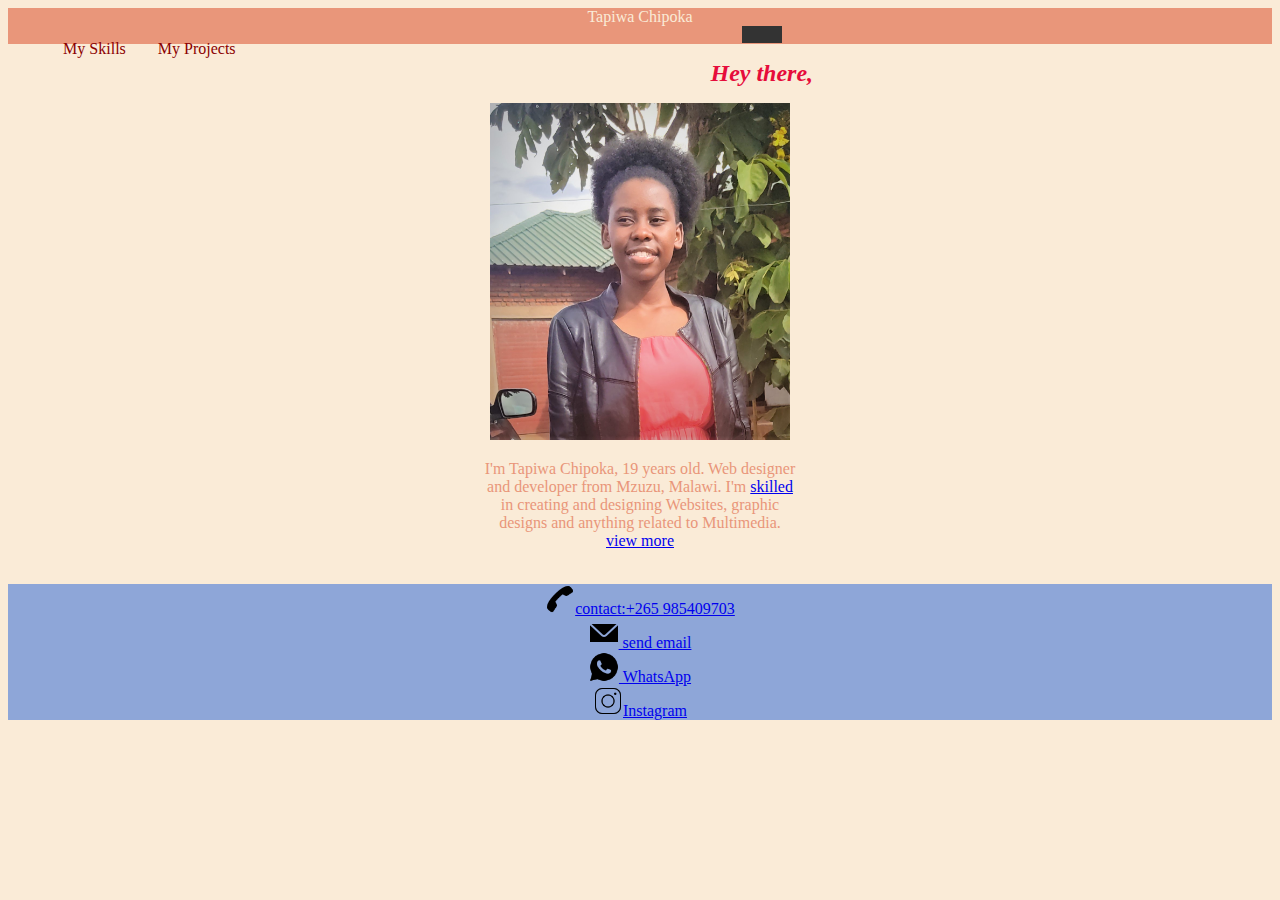
<file: index.html>
<!DOCTYPE html>
<html>
<head>
    <title>My Portfolio</title>
    <link rel="stylesheet" href="mycss.css">
</head>
<body>
    
    <header>Tapiwa Chipoka
 <nav>
      <ul>
        <li><a class="active" href="index.html"></a>Home</li>
        <li><a href="About.html">My Skills</a></li>
        <li><a href="projects.html">My Projects</a></li>
        </ul>
 </nav>
    </header>
    <h1> Hey there,</h1>

         <img src="Vinjeru3.jpg" width="300" length="500"/><br/>

    <P>  I'm Tapiwa Chipoka, 19 years old. Web designer</br> and developer from 
        Mzuzu, Malawi. I'm <a href="About.html"> skilled</a><br/> in creating and designing 
        Websites, graphic <br/>designs and anything related to Multimedia.<br/><a href="projects.html" >view more</P><br/>
       
        <footer>
       <a href= "tel:0985499703"><img src="icons8-call-50.png" width="30" alt="call">contact:+265 985409703</a><br/> 
        <a href="mailto: tapiwachipoka@gmail.com"><img src="icons8-email-30.png" /> send email</a> <br/>
        <a href="https://wa.me/0880944798"><img src="icons8-whatsapp-50.png" width="30" /> WhatsApp</a><br/>
        <a href="http://www.instagram.com/piwa_vinjeru"><img src="icons8-instagram-50.png" width="30">Instagram</a> 
    
    </footer> 
</body>
</html>
</file>
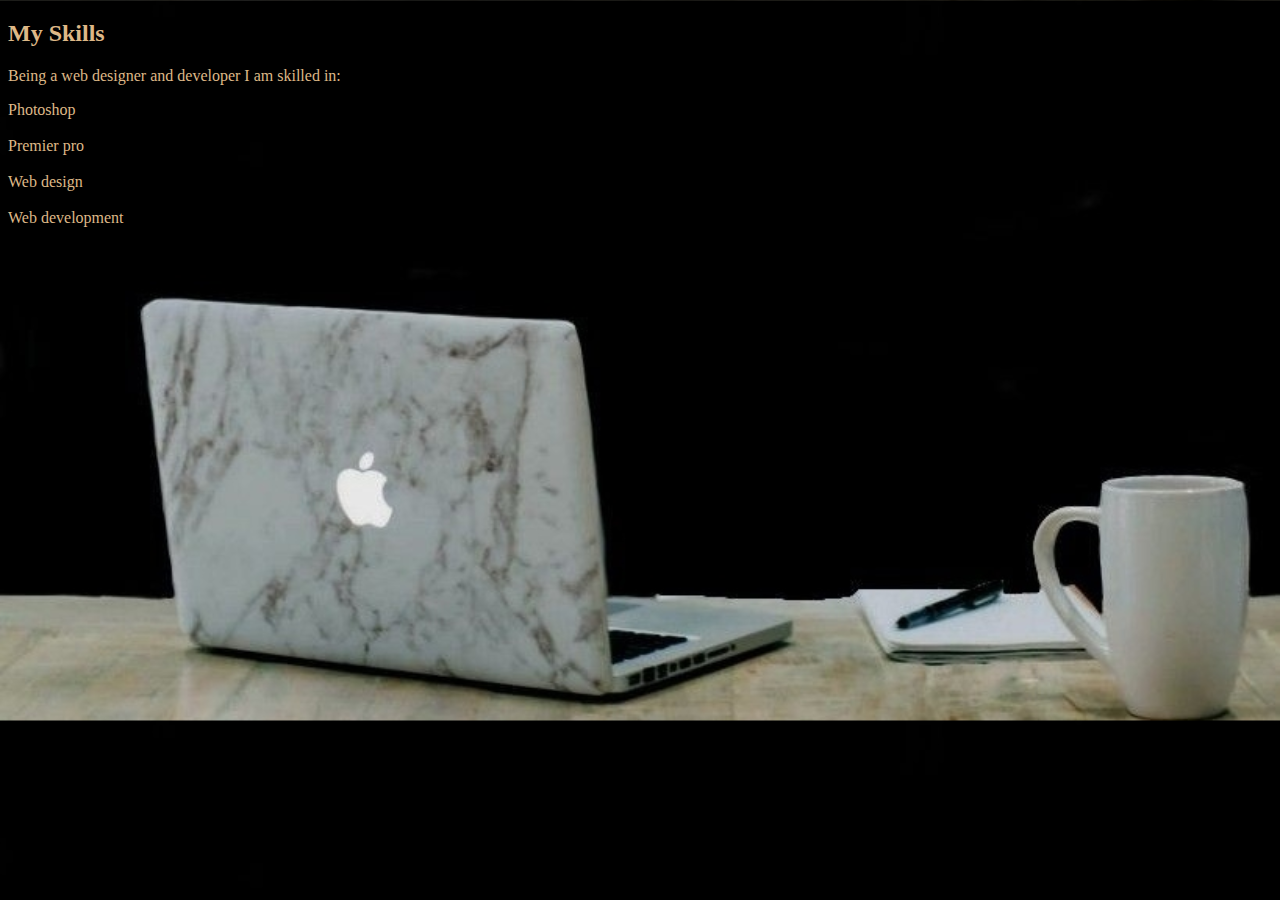
<file: About.html>
<!DOCTYPE html>
<html>
<head>
    <title>About</title>
    <style>
        body{
            background-image: url('bg8.jpg');
            background-size:cover;
            color: burlywood;
        }
        
    </style>
</head>
<body>
    <h2>My Skills</h2>
    <p>Being a web designer and developer I am skilled in:<br/>
   <li>Photoshop</li><br/>
     <li>Premier pro</li><br/>
     <li>Web design</li><br/>
     <li>Web development</li><br/></p>
</body>
</html>
</file>
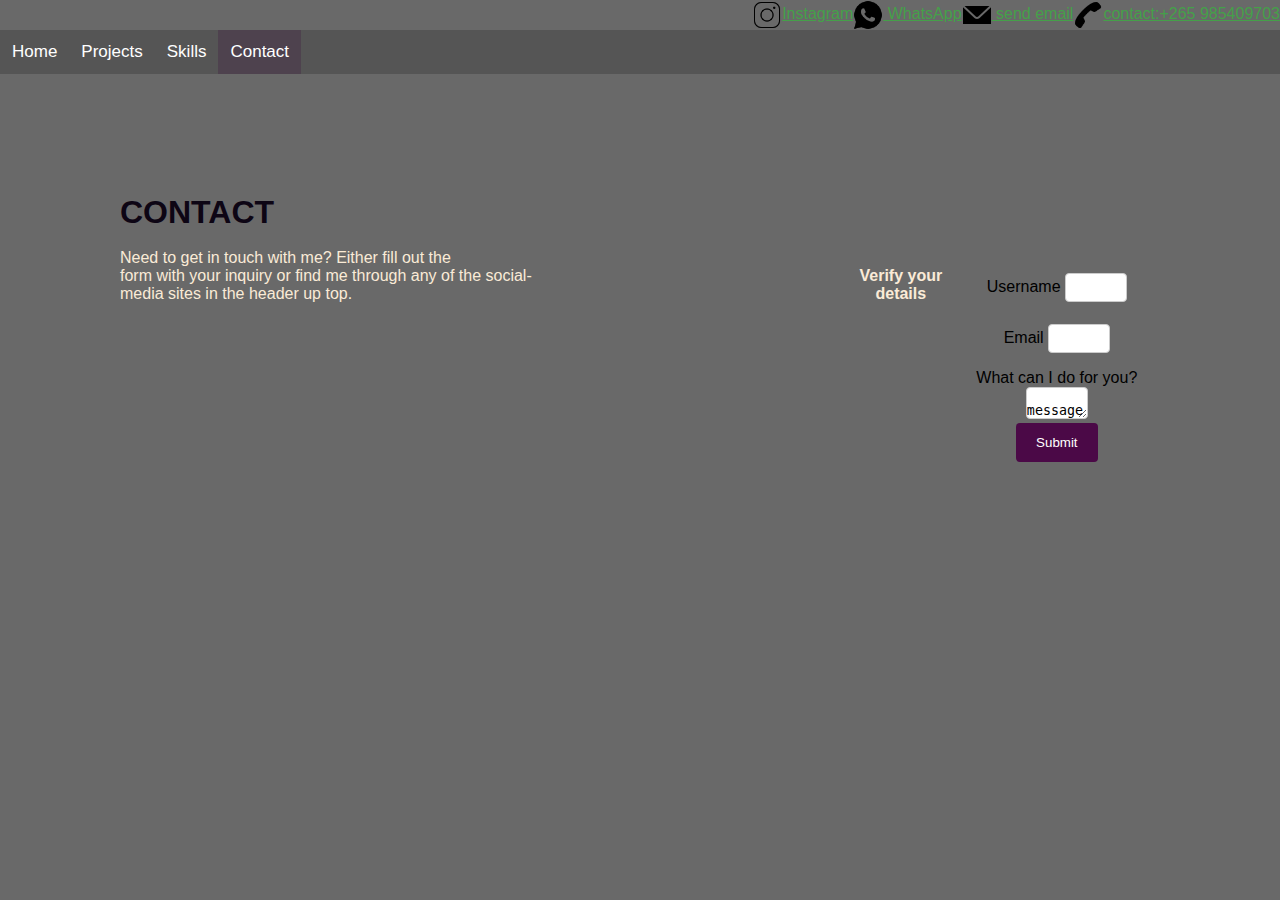
<file: contact.html>
<!DOCTYPE html>
<html lang="en">
<head>
    <meta charset="UTF-8">
    <meta http-equiv="X-UA-Compatible" content="IE=edge">
    <meta name="viewport" content="width=device-width, initial-scale=1.0">
    <title>Document</title>
    <link rel="stylesheet" href="style.css">
    <link rel="stylesheet" href="style2.css">
</head>
<body style="background-color: dimgray;">
 
    <header>
    <div class="links">
    <a href= "tel:0985499703"><img src="icons8-call-50.png" width="30" alt="call">contact:+265 985409703</a><br/> 
    </div>
    <div class="links">
    <a href="mailto: tapiwachipoka@gmail.com"><img src="icons8-email-30.png" /> send email</a> <br/>
    </div>
    <div class="links">
    <a href="https://wa.me/0880944798"><img src="icons8-whatsapp-50.png" width="30" /> WhatsApp</a><br/>
    </div>
    <div class="links">
    <a href="http://www.instagram.com/piwa_vinjeru"><img src="icons8-instagram-50.png" width="30">Instagram</a> 
</div>
</header>
<br>
<div class="navbar">
  <a href="home.html"><i class="fa fa-fw fa-home"></i> Home</a> 
  <a href="projects.html"><i class="fa fa-fw fa-search"></i>Projects</a> 
  <a href="skills.html"><i class="fa fa-fw fa-envelope"></i>Skills</a> 
  <a class="active" href="contact.html"><i class="fa fa-fw fa-user"></i>Contact</a>
</div>

<div class="contact">
<h1 style="color: rgb(13, 5, 20);">CONTACT</h1>
</br>
    <p> Need to get in touch with me? Either fill out the<br>
         form with your inquiry or find me through any of the social-<br>
         media sites in the header up top.</p><br>
    
         <div class="form-container">
<p><b>Verify your details</b></p><br>
    <form name="myForm" action="portfolio.php" onsubmit="return validateForm()"  method="post">
      <label for="username">Username</label> 
      <input type="text" id="username" name="Username"></br>

      <label for="email">Email</label> 
      <input type="text" id="email" name="email"><br>

      <label for="message">What can I do for you?</label><br>
      <textarea> message</textarea><br>
      <input type="submit" value="Submit">
    </form>
  </div>

    <script>
        function validateForm() {
          let x = document.forms["myForm"]["Username"].value;
          if (x == "") {
            alert("Name must be filled out");
            return false;
          }
        }
        </script>
</div>
<section class="footer">
<footer></footer>
</section>
</body>
</html>
</file>
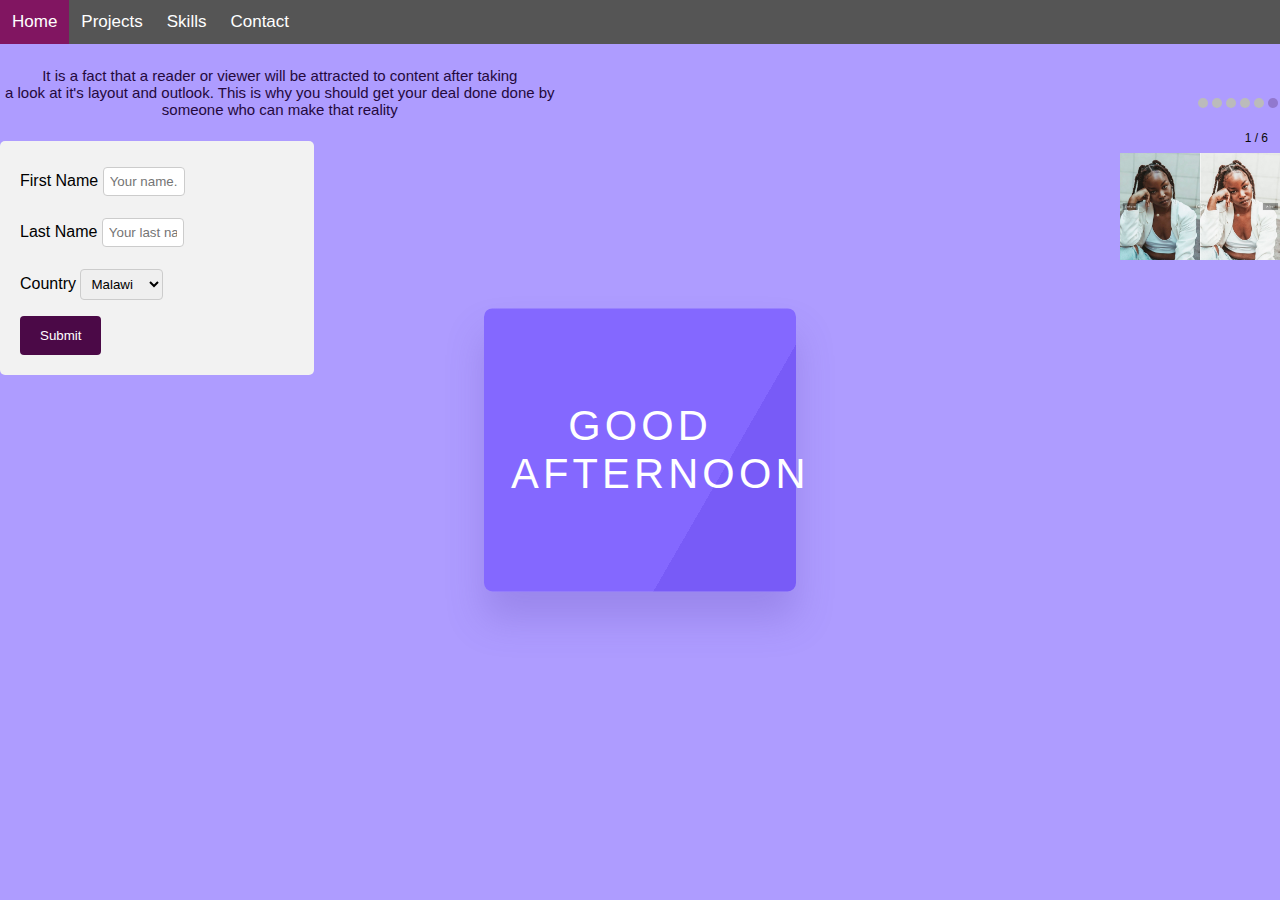
<file: home.html>
<!DOCTYPE html>
<html lang="en">
<head>
    <meta charset="UTF-8">
    <meta http-equiv="X-UA-Compatible" content="IE=edge">
    <meta name="viewport" content="width=device-width, initial-scale=1.0">
    <title>Document</title>
    <link rel="stylesheet" href="style.css">
    <link rel="stylesheet" href="style2.css">
    <style>
      p{
        color: rgb(36, 9, 61);
        font-family: 'Gill Sans', 'Gill Sans MT', Calibri, 'Trebuchet MS', sans-serif;
        font-size: 15px;
        text-align: center;
        margin: 5px;
      }
    </style>
    <title>My Portfolio</title>
</head>
<body>
    
    <div class="navbar">
        <a class="active" href="home.html"><i class="fa fa-fw fa-home"></i> Home</a> 
        <a href="projects.html"><i class="fa fa-fw fa-search"></i>Projects</a> 
        <a href="skills.html"><i class="fa fa-fw fa-envelope"></i>Skills</a> 
        <a href="contact.html"><i class="fa fa-fw fa-user"></i>Contact</a>
      </div>
      <br>
      <p>It is a fact that a reader or viewer will be attracted to content after taking <br>
        a look at it's layout and outlook. This is why you should get your deal done done by 
        <br>someone who can make that reality</p>
      <br>
      <div class="greetings_container">DEMO TEXT</div>
    
      <script src="script1.js"></script><br>
  
    <div style="text-align:center">
        <span class="dot"></span> 
        <span class="dot"></span> 
        <span class="dot"></span>
        <span class="dot"></span> 
        <span class="dot"></span> 
        <span class="dot"></span>  
      </div> 
      <br>
      
  
    <div class="slideshow-container" style="text-align: end;">

        <div class="mySlides">
            <div class="numbertext">1 / 6</div>
        <img src="blackgirl1.jpg" style="width: 20%;">
       <div class="text"></div> 
    </div>

    <div class="mySlides">
        <div class="numbertext">2 / 6</div>
    <img src="blacklady1.jpg" style="width: 20%;">
   <div class="text"></div> 
</div>

    <div class="mySlides">
        <div class="numbertext">3 / 6</div>
    <img src="pro6.jpg" style="width: 20%;">
<div class="text"></div> 
</div>

<div class="mySlides">
    <div class="numbertext">4 / 6</div>
<img src="pro3.jpg" style="width: 20%;">
<div class="text"></div> 
</div>

    <div class="mySlides">
        <div class="numbertext">5 / 6</div>
    <img src="pro5.jpg" style="width: 20%;">
<div class="text"></div> 
</div>

    <div class="mySlides">
        <div class="numbertext">6 / 6</div>
    <img src="blackgirl2.jpg" style="width: 20%;">
<div class="text"></div> 
</div>
</div>
</br>
<div class="container">
    <form action="/action_page.php">
      <label for="fname">First Name</label>
      <input type="text" id="fname" name="firstname" placeholder="Your name.."><br>
  
      <label for="lname">Last Name</label>
      <input type="text" id="lname" name="lastname" placeholder="Your last name.."><br>
  
      <label for="country">Country</label>
      <select id="country" name="country">
        <option value="Malawi">Malawi</option>
        <option value="Zambia">Zambia</option>
        <option value="botswana">Botswana</option>
        <option value="South Africa">South Africa</option>
        <option value="other">other</option>
      </select>
  <br>
      <input type="submit" value="Submit">
    </form>
  </div>
</br>

    <script>
        let slideIndex = 0;
        showSlides();
        
        function showSlides() {
          let i;
          let slides = document.getElementsByClassName("mySlides");
          let dots = document.getElementsByClassName("dot");
          for (i = 0; i < slides.length; i++) {
            slides[i].style.display = "none";  
          }
          slideIndex++;
          if (slideIndex > slides.length) {slideIndex = 1}    
          for (i = 0; i < dots.length; i++) {
            dots[i].className = dots[i].className.replace(" active", "");
          }
          slides[slideIndex-1].style.display = "block";  
          dots[slideIndex-1].className += " active";
          setTimeout(showSlides, 2000); // Change image every 2 seconds
        }
        </script>

</body>
</html>
</file>
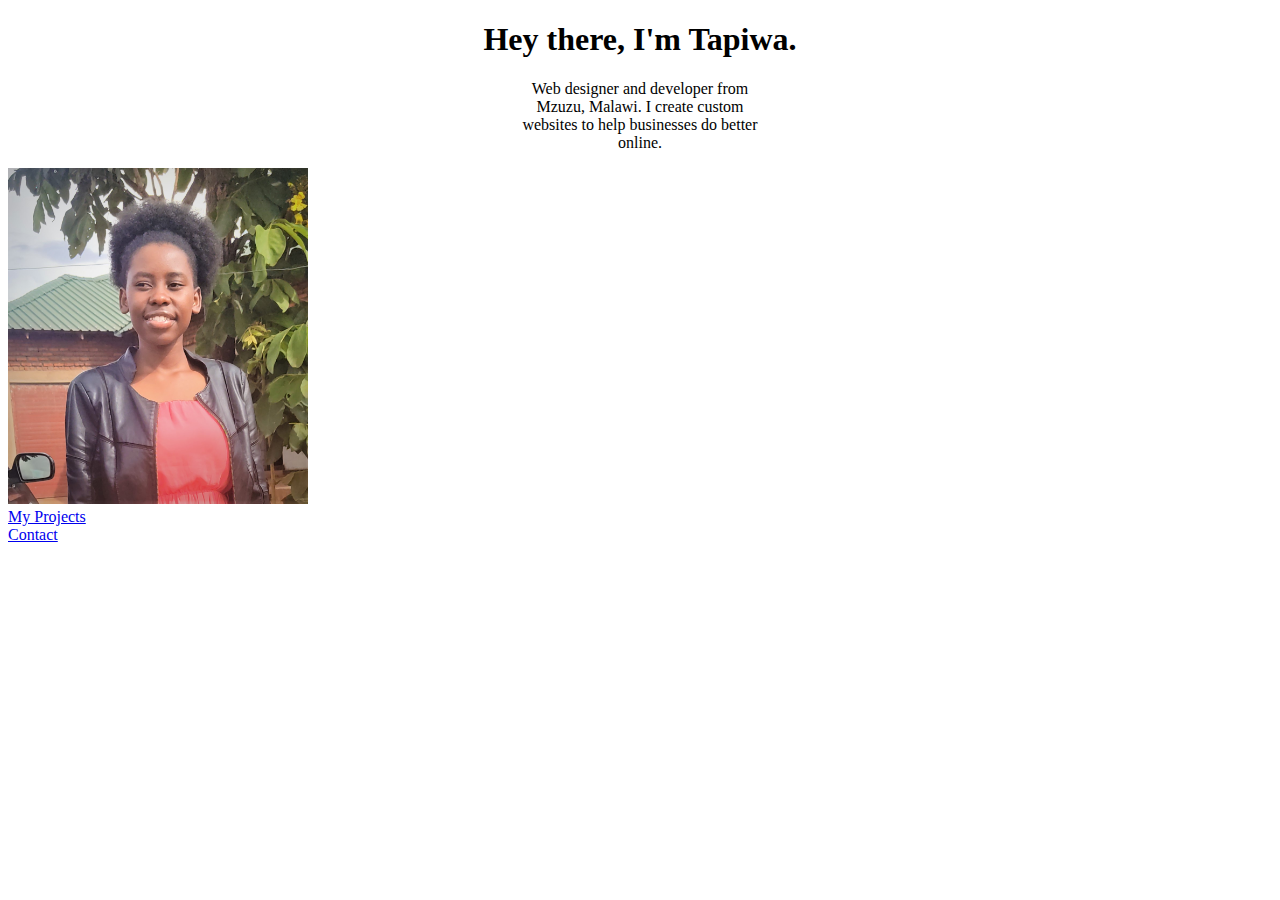
<file: myPortfolio.html>
<!DOCTYPE html>
<html>
    <head>
        <title> My Personal Portfolio</title>
    </head>
    <boby align="center">
        <h1>Hey there, I'm Tapiwa.</h1>
        <p>
            Web designer and developer from </br>
            Mzuzu, Malawi. I create custom </br>
            websites to help businesses do better</br> 
            online. </p>
        <image src="Vinjeru3.jpg" width="300px" length="500px"/></br>
            <a href="MyProjects.html"> My Projects</a></br>
            <a href="contact.html"> Contact</a> 
    </boby>    
</html>
</file>
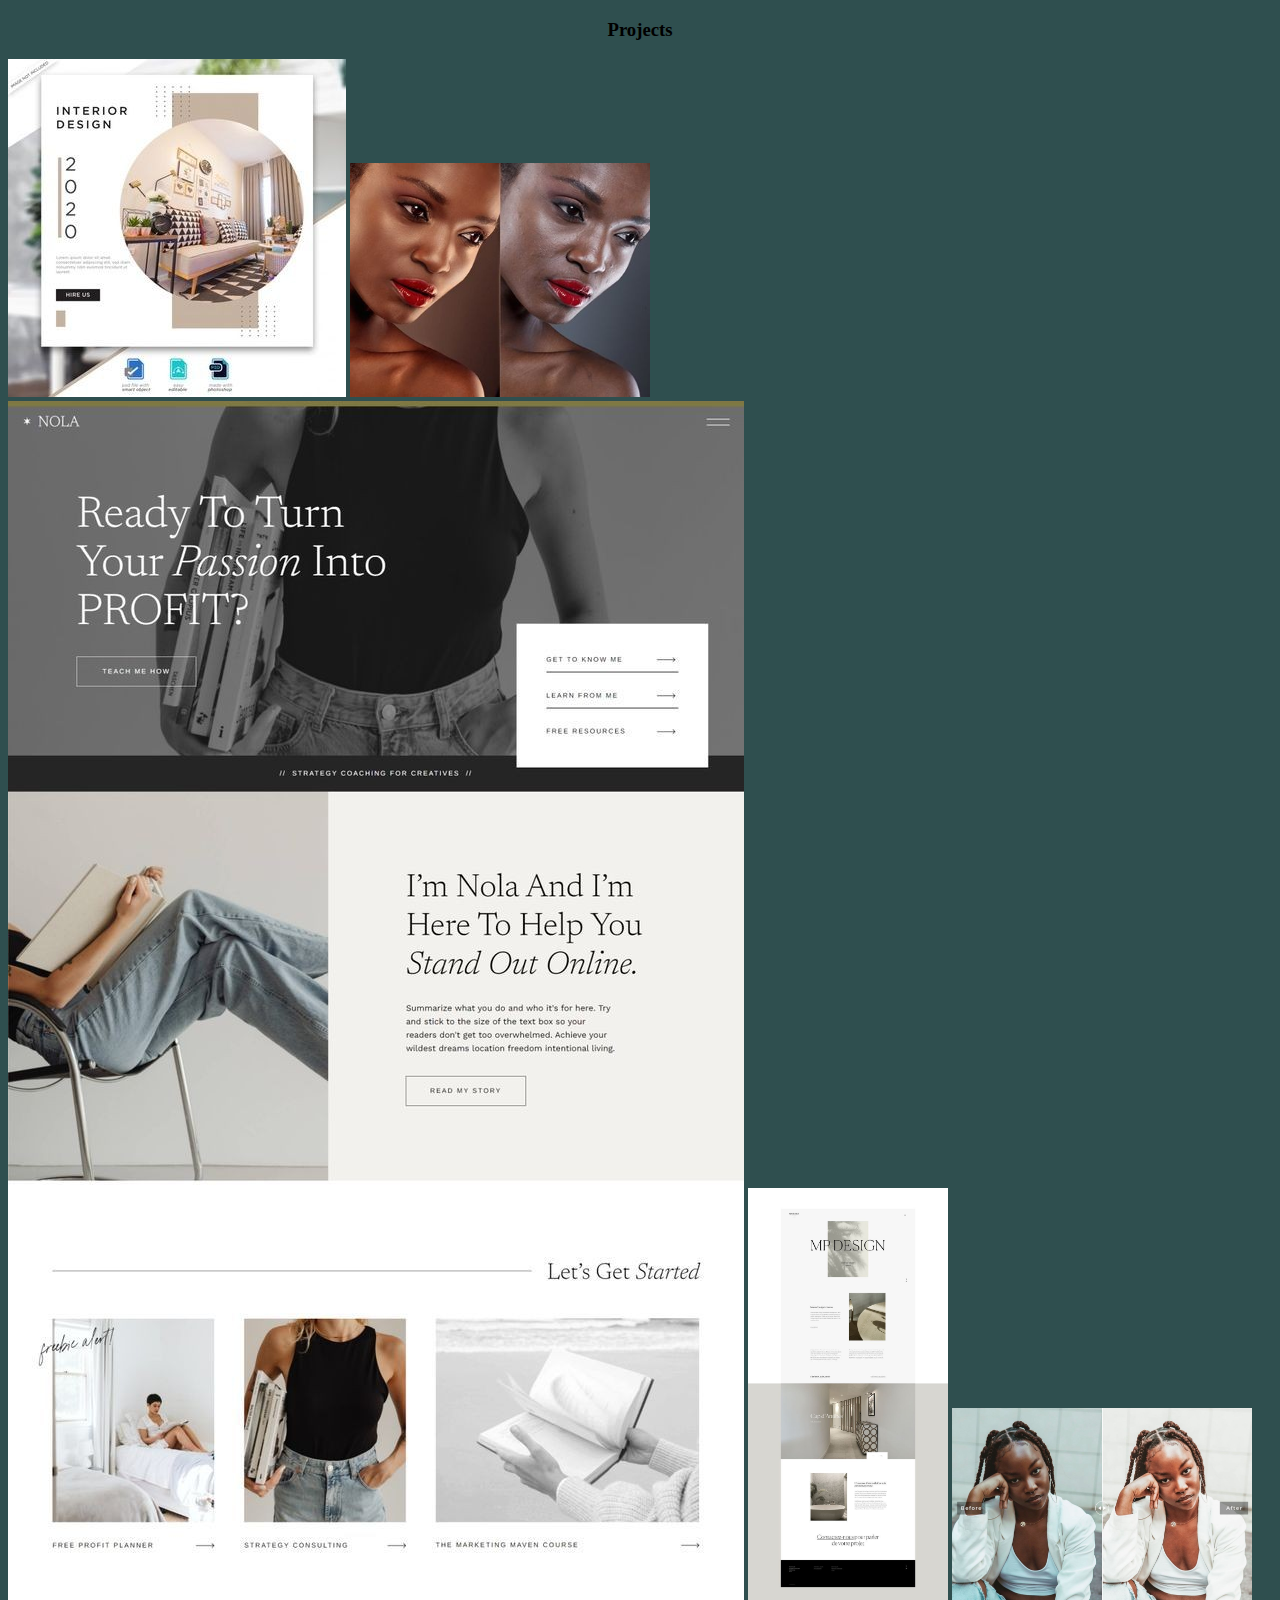
<file: myProjects.html>
<!DOCTYPE html>
<html>
<head>
    <title>My projects</title>
</head>
<body style="background-color: darkslategray;">
    <h3 align="center"> Projects</h3>
    <img src="pro3.jpg"/>
    <img src="blacklady1.jpg" width="300" length="500"/>
    <img src="pro6.jpg"/>
    <img src="pro5.jpg" width="200" length="600"/>
    <img src="blackgirl1.jpg" width="300" length="500"/>
    
</body>
</html>
</file>
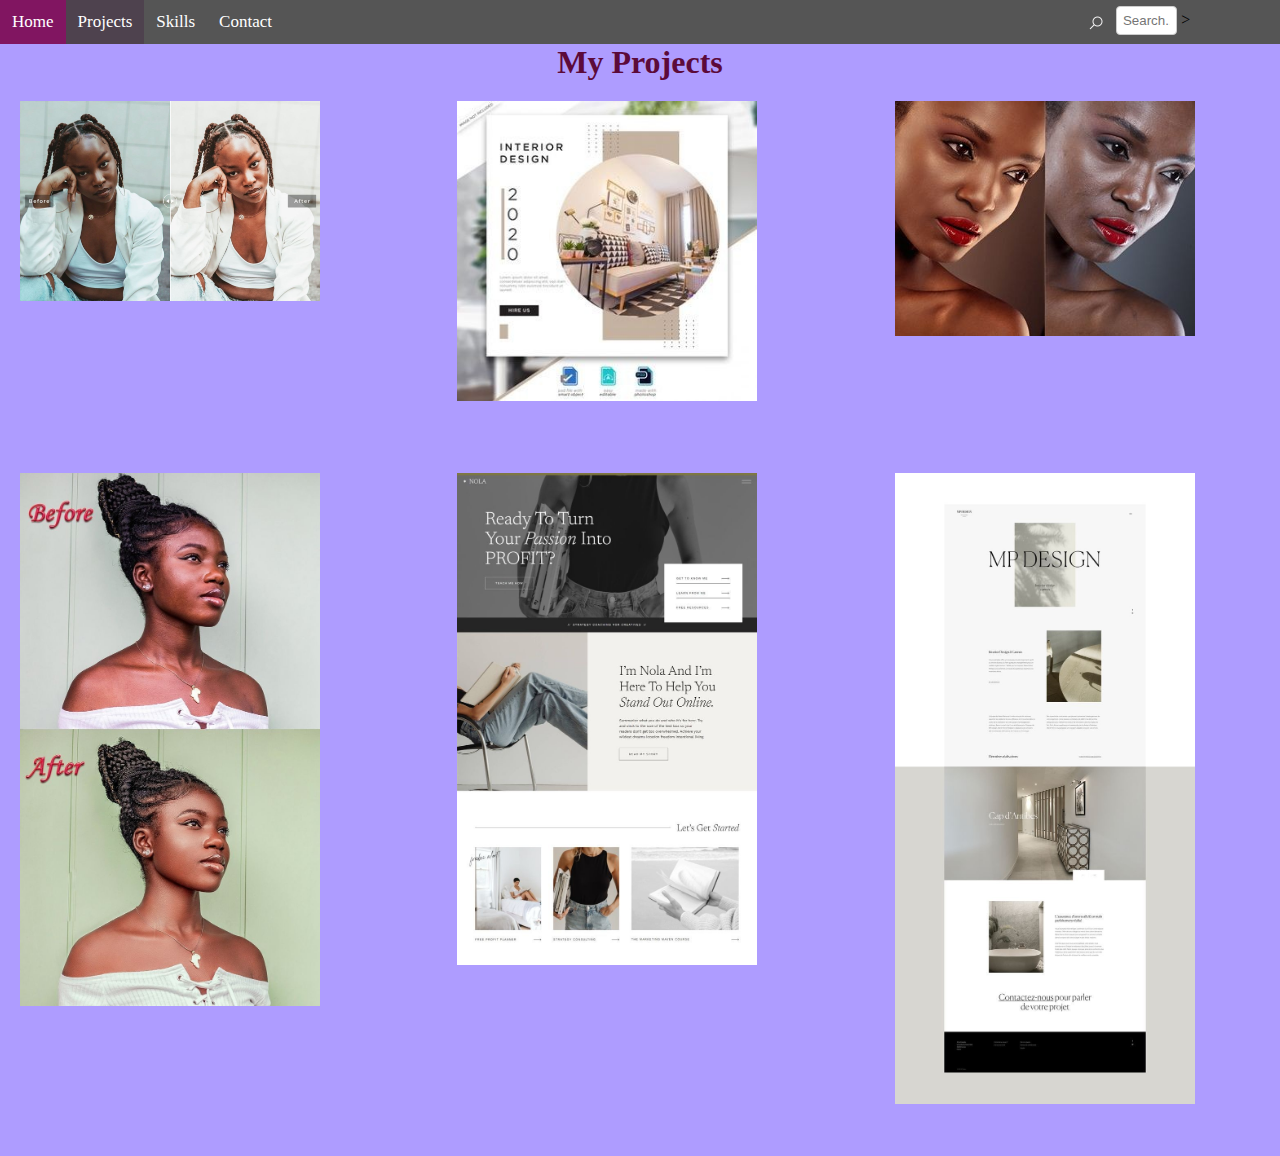
<file: projects.html>
<!DOCTYPE html>
<html lang="en">
<head>
    <meta charset="UTF-8">
    <meta http-equiv="X-UA-Compatible" content="IE=edge">
    <meta name="viewport" content="width=device-width, initial-scale=1.0">
    <title>Document</title>
    <link rel="stylesheet" href="style2.css">
    <link rel="stylesheet" href="style3.css">
    <title>My Projects</title>
</head>
<style>
    h1{
        text-align: center;
        color: rgb(92, 10, 58);
    }
</style>
<body>
    <div class="navbar">
        <a href="home.html"><i class="fa fa-fw fa-home"></i> Home</a> 
        <a class="active" href="projects.html"><i class="fa fa-fw fa-search"></i>Projects</a> 
        <a href="skills.html"><i class="fa fa-fw fa-envelope"></i>Skills</a> 
        <a href="contact.html"><i class="fa fa-fw fa-user"></i>Contact</a>
        <span> <a href="#search"><img src="icons8-search-32 (1).png" width="16px"></a>
          <ul></ul><input type="text" placeholder="Search..">
        </ul> ></span>
      </div>
    <h1>My Projects</h1>

    <div class="projects-container">
        <div class="project">
            <img src="blackgirl1.jpg" width="300" length="500" onclick="openModal();currentSlide(1)" class="hover-shadow cursor">
        </div>
        <div class="project">
            <img src="pro3.jpg" width="300" length="500" onclick="openModal();currentSlide(2)" class="hover-shadow cursor">
        </div>
        <div class="project">
            <img src="blacklady1.jpg" width="300" length="500" onclick="openModal();currentSlide(3)" class="hover-shadow cursor">
            </div>
        <div class="project">
            <img src="blackgirl2.jpg" width="300" length="500" onclick="openModal();currentSlide(4)" class="hover-shadow cursor">
        </div>
        <div class="project">
            <img src="pro6.jpg" width="300" length="500" onclick="openModal();currentSlide(5)" class="hover-shadow cursor">
        </div>
        <div class="project">
        <img src="pro5.jpg" width="300" length="500" onclick="openModal();currentSlide(6)" class="hover-shadow cursor">
        </div>
    </div>
            
    <div id="myModal" class="modal">
        <span class="close cursor" onclick="closeModal()">&times;</span>
        <div class="modal-content">            

        <div class="mySlides">
            <div class="numbertext">1 / 6</div>
            <img src="blackgirl1.jpg" style="width:70%">
                    <span class="w-90">90%</span>
            <div class="progress">
                <div class="progress-bar w-90"></div>
            </div>
        </div>
      
          <div class="mySlides">
            <div class="numbertext">2 / 6</div>
            <img src="pro3.jpg" style="width:70%">
            <span class="w-65">65%</span>
                <div class="progress">
                    <div class="progress-bar w-65"></div>
                </div>
            </div>
      
          <div class="mySlides">
            <div class="numbertext">3 / 6</div>
            <img src="blacklady1.jpg" style="width:70%">
            <span class="w-65">65%</span>
                <div class="progress">
                    <div class="progress-bar w-65"></div>
                </div>
            </div>
        
          
          <div class="mySlides">
            <div class="numbertext">4 / 6</div>
            <img src="blackgirl2.jpg" style="width:70%">
            <span class="w-65">65%</span>
                <div class="progress">
                    <div class="progress-bar w-65"></div>
                </div>
            </div>
        

          <div class="mySlides">
            <div class="numbertext">5 / 6</div>
            <img src="pro5.jpg" style="width:70%">
            <span class="w-65">65%</span>
                <div class="progress">
                    <div class="progress-bar w-65"></div>
                </div>
            </div>

          <div class="mySlides">
            <div class="numbertext">6 / 6</div>
            <img src="pro6.jpg" style="width:70%">
            <span class="w-65">65%</span>
        <div class="progress">
            <div class="progress-bar w-65"></div>
        </div>
          </div>
          </div>
          
          <a class="prev" onclick="plusSlides(-1)">&#10094;</a>
          <a class="next" onclick="plusSlides(1)">&#10095;</a>
      
          <div class="caption-container">
            <p id="caption"></p>
          </div>
      
      
          <div class="project">
            <img class="demo cursor" src="blackgirl1.jpg" style="width:70%" onclick="currentSlide(1)" alt="an edited photo using photoshop, adjusted vintege">
          </div>

          <div class="project">
            <img class="demo cursor" src="pro3.jpg" style="width:70%" onclick="currentSlide(2)" alt="a flier for interior designers">
          </div>

          <div class="project">
            <img class="demo cursor" src="blacklady1.jpg" style="width:70%" onclick="currentSlide(3)" alt="polished the skin tone with the help of photoshop and added some colour to it">
          </div>

          <div class="project">
            <img class="demo cursor" src="blackgirl2.jpg" style="width:70%" onclick="currentSlide(4)" alt="polished the skin tone with the help of photoshop">
          </div>

          <div class="project">
            <img class="demo cursor" src="pro5.jpg" style="width:70%" onclick="currentSlide(5)" alt="a website snick pick of MP Designs, interior designers">
          </div>

          <div class="project">
            <img class="demo cursor" src="pro6.jpg" style="width:70%" onclick="currentSlide(6)" alt="NOLA, a website more less of a blog, for creativity coaching">
          </div>
        </div>
    </div>
</div>
      <script>
        function openModal() {
          document.getElementById("myModal").style.display = "block";
        }
        
        function closeModal() {
          document.getElementById("myModal").style.display = "none";
        }
        
        var slideIndex = 1;
        showSlides(slideIndex);
        
        function plusSlides(n) {
          showSlides(slideIndex += n);
        }
        
        function currentSlide(n) {
          showSlides(slideIndex = n);
        }
        
        function showSlides(n) {
          var i;
          var slides = document.getElementsByClassName("mySlides");
          var dots = document.getElementsByClassName("demo");
          var captionText = document.getElementById("caption");
          if (n > slides.length) {slideIndex = 1}
          if (n < 1) {slideIndex = slides.length}
          for (i = 0; i < slides.length; i++) {
              slides[i].style.display = "none";
          }
          for (i = 0; i < dots.length; i++) {
              dots[i].className = dots[i].className.replace(" active", "");
          }
          slides[slideIndex-1].style.display = "block";
          dots[slideIndex-1].className += " active";
          captionText.innerHTML = dots[slideIndex-1].alt;
        }
        </script>
        
</body>
</html>
</file>
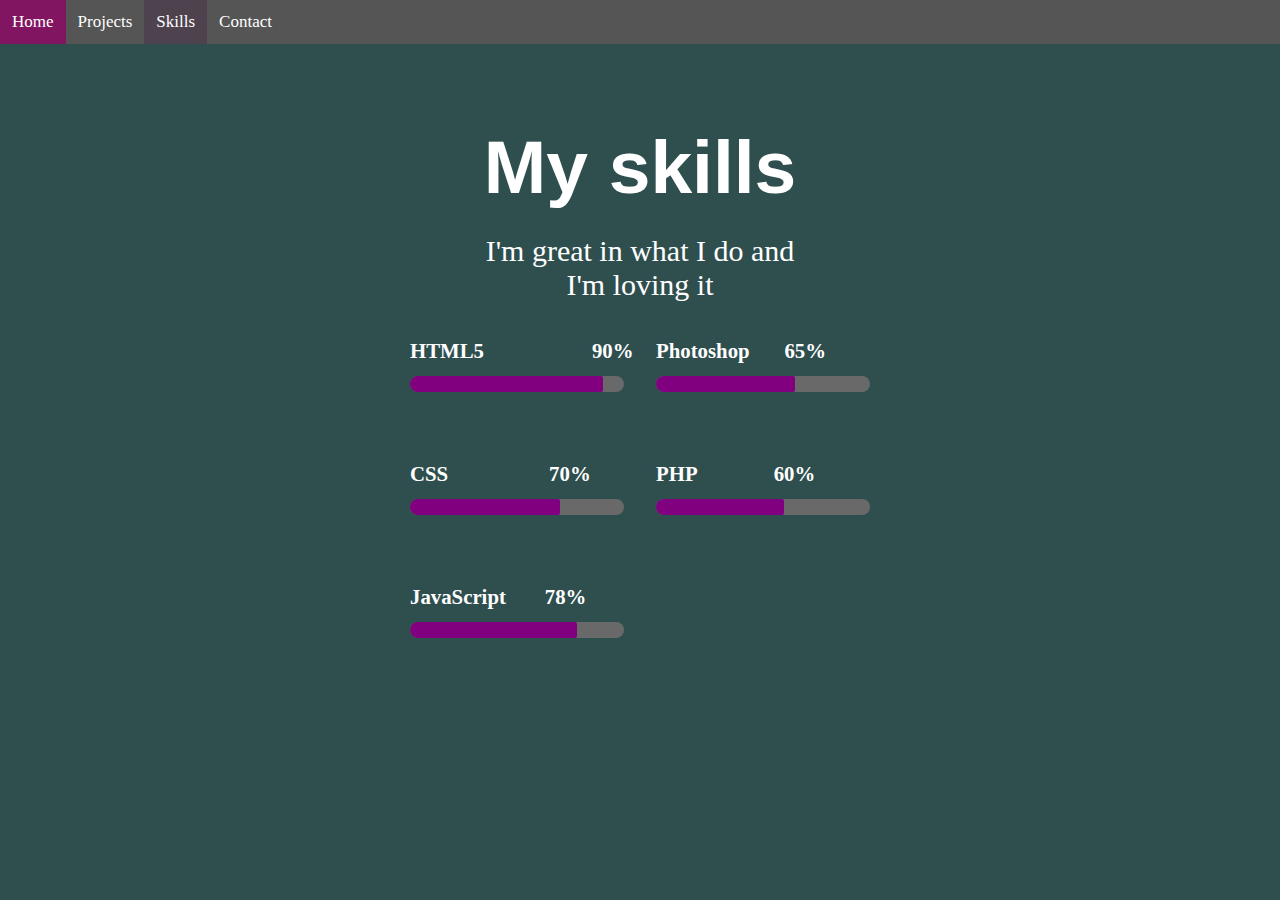
<file: skills.html>
<!DOCTYPE html>
<html>
<head>
  <link rel="stylesheet" href="mine.css">
  <link rel="stylesheet" href="style2.css">
  <title>My Skills</title>
</head>
<body style="background-color:darkslategrey;">
    <div class="navbar">
        <a href="home.html"><i class="fa fa-fw fa-home"></i> Home</a> 
        <a href="projects.html"><i class="fa fa-fw fa-search"></i>Projects</a> 
        <a class="active" href="skills.html"><i class="fa fa-fw fa-envelope"></i>Skills</a> 
        <a href="contact.html"><i class="fa fa-fw fa-user"></i>Contact</a>
      </div>
    <section class="skills container">
        <div class="title">
            <div>
            <h2>My skills</h2>
            </div>
        </div>
        <p class="text">I'm great in what I do and I'm loving it</p>

        <div class="row">
            <div class="item">
                <div class="item-text">
                    <span>HTML5</span>
                    <span class="w-90">90%</span>
            </div>
            <div class="progress">
                <div class="progress-bar w-90"></div>
            </div>
        </div>

            <div class="item">
                <div class="item-text">
                    <span>Photoshop</span>
                    <span class="w-65">65%</span>
            </div>
            <div class="progress">
                <div class="progress-bar w-65"></div>
            </div>
        </div>

            <div class="item">
                <div class="item-text">
                    <span>CSS</span>
                    <span class="w-70">70%</span>
            </div>
            <div class="progress">
                <div class="progress-bar w-70"></div>
            </div>
        </div>

            <div class="item">
                <div class="item-text">
                    <span>PHP</span>
                    <span class="w-60">60%</span>
            </div>
            <div class="progress">
                <div class="progress-bar w-60"></div>
            </div>
        </div>

            <div class="item">
                <div class="item-text">
                    <span>JavaScript</span>
                    <span class="w-78">78%</span>
            </div>
            <div class="progress">
                <div class="progress-bar w-78"></div>
            </div>
        </div>


        </div>
    </section>
</body>
</html>
</file>
<file: mycss.css>
body{
    text-align: center;
    background-color: antiquewhite;
}
header{
    color:antiquewhite;
    background-color: darksalmon;
} 
h1{
    font-size: larger;
    font-family: Georgia, 'Times New Roman', Times, serif;
    font-style: oblique;
    font-size: x-large;
    color:rgb(230, 12, 59);
}
p{
    color: darksalmon;
}

ul {
list-style-type: none;
overflow: hidden;
background-color: #333;
display: inline;
}

li {
float: left;
    
}

li a {
display: block;
color:darkred;
text-align: center;
padding: 14px 16px;
text-decoration: none;
}

li a:hover {
background-color: #111;
color: darkred;
}
footer{
    background-color: rgb(142, 166, 216);
    color:darkslategray;
}
</file>
<file: style.css>
body {
    font-family: Verdana, sans-serif;
}
h6{
  text-align: right;
}
.mySlides {
    display:flex;
}
img {
    vertical-align: middle;
}

/* Slideshow container */
.slideshow-container {
  max-width: 800px;
  position:relative;
  margin: right;
  float: right;
  border-radius: 20%;
}

/* Caption text */
.text {
  color: #130e0e;
  font-size: 15px;
  padding: 8px 12px;
  position: relative;
  bottom: 8px;
  width: 100%;
  bottom: 0;
  
}
/* Number text (1/3 etc) */
.numbertext {
  color: #0a0808;
  font-size: 12px;
  padding: 8px 12px;
  position: relative;
  top: 0;
}

/* The dots/bullets/indicators */

.dot {
  height: 10px;
  width: 10px;
  margin: 0 2px;
  background-color: #bbb;
  border-radius: 50%;
  display:block;
  transition: background-color 0.6s ease;  
  float: right;
}
.active {
    background-color: #717171;
  }
  
  /* Fading animation */
  .fade {
    animation-name: fade;
    animation-duration: 1.5s;
  }
  
  @keyframes fade {
    from {opacity: .4} 
    to {opacity: 1}
  }
  
  /* On smaller screens, decrease text size */
  @media only screen and (max-width: 300px) {
    .text {font-size: 11px}
  }
  * {box-sizing: border-box;}

input[type=text], select, textarea {
  width: 50%;
  padding: 7px;
  border: 1px solid #ccc;
  border-radius: 4px;
  box-sizing: border-box;
  margin-top: 6px;
  margin-bottom: 16px;
  resize: vertical;
}

input[type=submit] {
  background-color: #4b0947;
  color: white;
  padding: 12px 20px;
  border: none;
  border-radius: 4px;
  cursor: pointer;
}

input[type=submit]:hover {
  background-color: #420942;
}

.container {
  border-radius: 5px;
  background-color: #f2f2f2;
  padding: 20px;
  grid-gap:2rem;
  margin-bottom: 20%;
  float: left;
}


#myImg {
  border-radius: 5px;
  cursor: pointer;
  transition: 0.3s;
}

#myImg:hover {opacity: 0.7;}

/* The Modal (background) */
.modal {
  display: none; /* Hidden by default */
  position: fixed; /* Stay in place */
  z-index: 1; /* Sit on top */
  padding-top: 100px; /* Location of the box */
  left: 0;
  top: 0;
  width: 100%; /* Full width */
  height: 100%; /* Full height */
  overflow: auto; /* Enable scroll if needed */
  background-color: rgb(0,0,0); /* Fallback color */
  background-color: rgba(0,0,0,0.9); /* Black w/ opacity */
}

/* Modal Content (image) */
.modal-content {
  margin: auto;
  display: block;
  width: 80%;
  max-width: 700px;
}

/* Caption of Modal Image */
#caption {
  margin: auto;
  display: block;
  width: 80%;
  max-width: 700px;
  text-align: center;
  color: #ccc;
  padding: 10px 0;
  height: 150px;
}

/* Add Animation */
.modal-content, #caption {  
  -webkit-animation-name: zoom;
  -webkit-animation-duration: 0.6s;
  animation-name: zoom;
  animation-duration: 0.6s;
}

@-webkit-keyframes zoom {
  from {-webkit-transform:scale(0)} 
  to {-webkit-transform:scale(1)}
}

@keyframes zoom {
  from {transform:scale(0)} 
  to {transform:scale(1)}
}

/* The Close Button */
.close {
  position: absolute;
  top: 15px;
  right: 35px;
  color: #f1f1f1;
  font-size: 40px;
  font-weight: bold;
  transition: 0.3s;
}

.close:hover,
.close:focus {
  color: #bbb;
  text-decoration: none;
  cursor: pointer;
}

/* 100% Image Width on Smaller Screens */
@media only screen and (max-width: 700px){
  .modal-content {
    width: 100%;
  }
}
.links{
  display: inline-block;
 
  padding: 2px auto;
}
a{
  display: inline-block;
  color: #45a049;
 
}
.links{
  float: right;
}

.contact{
  grid-template-columns: repeat(2, 1fr);
  padding: 20px;
  box-shadow: 0 14px 28px rgba(0, 0, 0, 0, 0.25), 0 10px 10px rgba(0, 0, 0, 0, 0.22);
  grid-gap: 2rem;
  margin-top: 100px;
  margin-inline: 100px;
}

p{
  font-family: Verdana, Geneva, Tahoma, sans-serif;
  font-size: 100%;
  color: antiquewhite;
  float: left;
  }
.form-container{
  display: block;
  float: right;
  box-sizing: border-box;
  box-shadow: #130e0e;
  border-color: #717171;
  border-radius: 50%;
  width: 30%; 
  text-decoration-color: #130e0e;
  text-align: center;
  display: flex;
  *{
    margin: 0;
    padding: 0;
    box-sizing: border-box;
  }
  .box{
    border-radius: 20px;
    width: 300px;
    padding: 30px;
    border: 2px solid purple;
    background-color: rgb(0,0,0, o.4);
    box-shadow: 1px 1px 2px palegreen ;
  }
}
.footer{
  color: #4b0947;
  margin: bottom;
  float: bottom;
}
</file>
<file: style2.css>
* {
    padding: 0;
    margin: 0;
    box-sizing: border-box;
  }
  body {
    background-color: #ae9cff;
  }
 
  .greetings_container {
    font-size: 1.3em;
    width: 15em;
    background: linear-gradient(-240deg, #8468ff 70%, #785bf7 70%);
    position: absolute;
    transform: translate(-50%, -50%);
    top: 50%;
    left: 50%;
    padding: 4.5em 1.3em;
    border-radius: 0.4em;
    box-shadow: 0 1.3em 1.8em rgba(94, 72, 181, 0.25);
    float: top;
  }
  .greetings_container h1 {
    font-family: "Poppins", sans-serif;
    text-align: center;
    color: #ffffff;
    text-transform: uppercase;
    font-weight: 200;
    letter-spacing: 0.1em;
    word-spacing: 0.4em;
  }
  .navbar {
    width: 100%;
    background-color: #555;
    overflow: auto;
  }
  
  .navbar a {
    float: left;
    padding: 12px;
    color: white;
    text-decoration: none;
    font-size: 17px;
  }
  .navbar span{
    margin: right;
    float: right; 
  }
  input[type=text], select, textarea {
    width: 30%;
    padding: 6px;
    border: 1px solid #ccc;
    border-radius: 4px;
    box-sizing: border-box;
    margin-top: 6px;
    resize: vertical;
  }
  .navbar a:hover {
    background-color: #811561;
  }
  
  .active {
    background-color: rgba(59, 10, 59, 0.25);
  }
  
  @media screen and (max-width: 500px) {
    .navbar a {
      float: none;
      display: block;
    }
}
</file>
<file: style3.css>
* {
    box-sizing: border-box;
  }
  
  .projects-container.project{
    padding: 0 8px;
  }
  
  .projects-container:after {
    content: "";
    display: table;
    clear: both;
  }
  .projects-container{
    display: grid;
    grid-template-columns: repeat(3, 1fr);
    grid-gap: 2rem;
    margin: left;
  }
  .project{
    padding: 20px;
  }
  
  .project {
    float: left;
    width: 25%;
  }
  
  /* The Modal (background) */
  .modal {
    display: none;
    position: fixed;
    z-index: 1;
    padding-top: 70px;
    left: 0;
    top: 0;
    width: 100%;
    height: 100%;
    overflow: auto;
    background-color: black;
  }
  
  /* Modal Content */
  .modal-content {
    position: relative;
    background-color: #fefefe;
    margin: auto;
    padding: 0;
    width: 90%;
    max-width: 1200px;
  }
  
  /* The Close Button */
  .close {
    color: white;
    position: absolute;
    top: 10px;
    right: 25px;
    font-size: 35px;
    font-weight: bold;
  }
  
  .close:hover,
  .close:focus {
    color: #999;
    text-decoration: none;
    cursor: pointer;
  }
  
  .mySlides {
    display: flex;
  }
  .progress{
    margin: 0.8rem 0;
    border-radius: 10px;
    height: 16px;
    width: 100%;
    background-color:dimgray;
    overflow: hidden;
}
.progress-bar{
    background: purple;
    height: 100%;
    border-top-right-radius: 2px;
    border-bottom-right-radius: 2px;
}
.progress-bar.w-90{
    width: 90%;
}
.progress-bar.w-65{
    width: 65%;
}
.progress-bar.w-70{
    width: 70%;
}
.progress-bar.w-60{
    width: 60%;
}
.progress-bar.w-78{
    width: 78%;
}
  
  .cursor {
    cursor: pointer;
  }
  
  /* Next & previous buttons */
  .prev,
  .next {
    cursor: pointer;
    position: absolute;
    top: 50%;
    width: auto;
    padding: 16px;
    margin-top: -50px;
    color: white;
    font-weight: bold;
    font-size: 20px;
    transition: 0.6s ease;
    border-radius: 0 3px 3px 0;
    user-select: none;
    -webkit-user-select: none;
  }
  
  /* Position the "next button" to the right */
  .next {
    right: 0;
    border-radius: 3px 0 0 3px;
  }
  
  /* On hover, add a black background color with a little bit see-through */
  .prev:hover,
  .next:hover {
    background-color: rgba(0, 0, 0, 0.8);
  }
  
  /* Number text (1/3 etc) */
  .numbertext {
    color: #f2f2f2;
    font-size: 12px;
    padding: 8px 12px;
    position: absolute;
    top: 0;
  }
  
  img {
    margin-bottom: -4px;
  }
  
  .caption-container {
    text-align: center;
    background-color: black;
    padding: 2px 16px;
    color: white;
  }
  
  .demo {
    opacity: 0.6;
  }
  
  .active,
  .demo:hover {
    opacity: 1;
  }
  
  img.hover-shadow {
    transition: 0.3s;
  }
  
  .hover-shadow:hover {
    box-shadow: 0 4px 8px 0 rgba(0, 0, 0, 0.2), 0 6px 20px 0 rgba(0, 0, 0, 0.19);
  }
</file>
<file: mine.css>
body{
    background-color:darkslategrey;
    color: azure;

}
.skills{
    width: 500px;
    margin: 60px auto;
    color: #fff;
    padding: 20px;
    box-shadow: 0 14px 28px rgba(0, 0, 0, 0, 0.25), 0 10px 10px rgba(0, 0, 0, 0, 0.22);
}
.skills .title{
    text-align: center;
    font-family: 'Segoe UI', Tahoma, Geneva, Verdana, sans-serif;
    font-size: 50px;

}
.skills .text{
    width: 70%;
    margin: 1.5rem auto;
    text-align: center;
    font-family: Cambria, Cochin, Georgia, Times, 'Times New Roman', serif;
    font-size: 30px;
}
.skills .row{
    margin: 1rem 0;
}
.skills .row{
    display: grid;
    grid-template-columns: repeat(2, 1fr);
    grid-gap: 2rem;
}
.skills .item{
    padding: 0.5rem 0;
    margin: 0.3rem 0;
}
.skills .item-text{
    display: flex;
    justify-content: flex-start;
    font-weight: 600;
    font-size: 1.3rem;
    position: relative;
}
.skills .item-text span:last-child{
    position: absolute;
}
.skills .item-text .w-90{
    margin-left: 85%;
}
.skills .item-text .w-65{
    margin-left: 60%;
}
.skills .item-text .w-70{
    margin-left: 65%;
}
.skills .item-text .w-60{
    margin-left: 55%;
}
.skills .item-text .w-78{
    margin-left: 63%;
}
.progress{
    margin: 0.8rem 0;
    border-radius: 10px;
    height: 16px;
    width: 100%;
    background-color:dimgray;
    overflow: hidden;
}
.progress-bar{
    background: purple;
    height: 100%;
    border-top-right-radius: 2px;
    border-bottom-right-radius: 2px;
}
.progress-bar.w-90{
    width: 90%;
}
.progress-bar.w-65{
    width: 65%;
}
.progress-bar.w-70{
    width: 70%;
}
.progress-bar.w-60{
    width: 60%;
}
.progress-bar.w-78{
    width: 78%;
}
</file>
